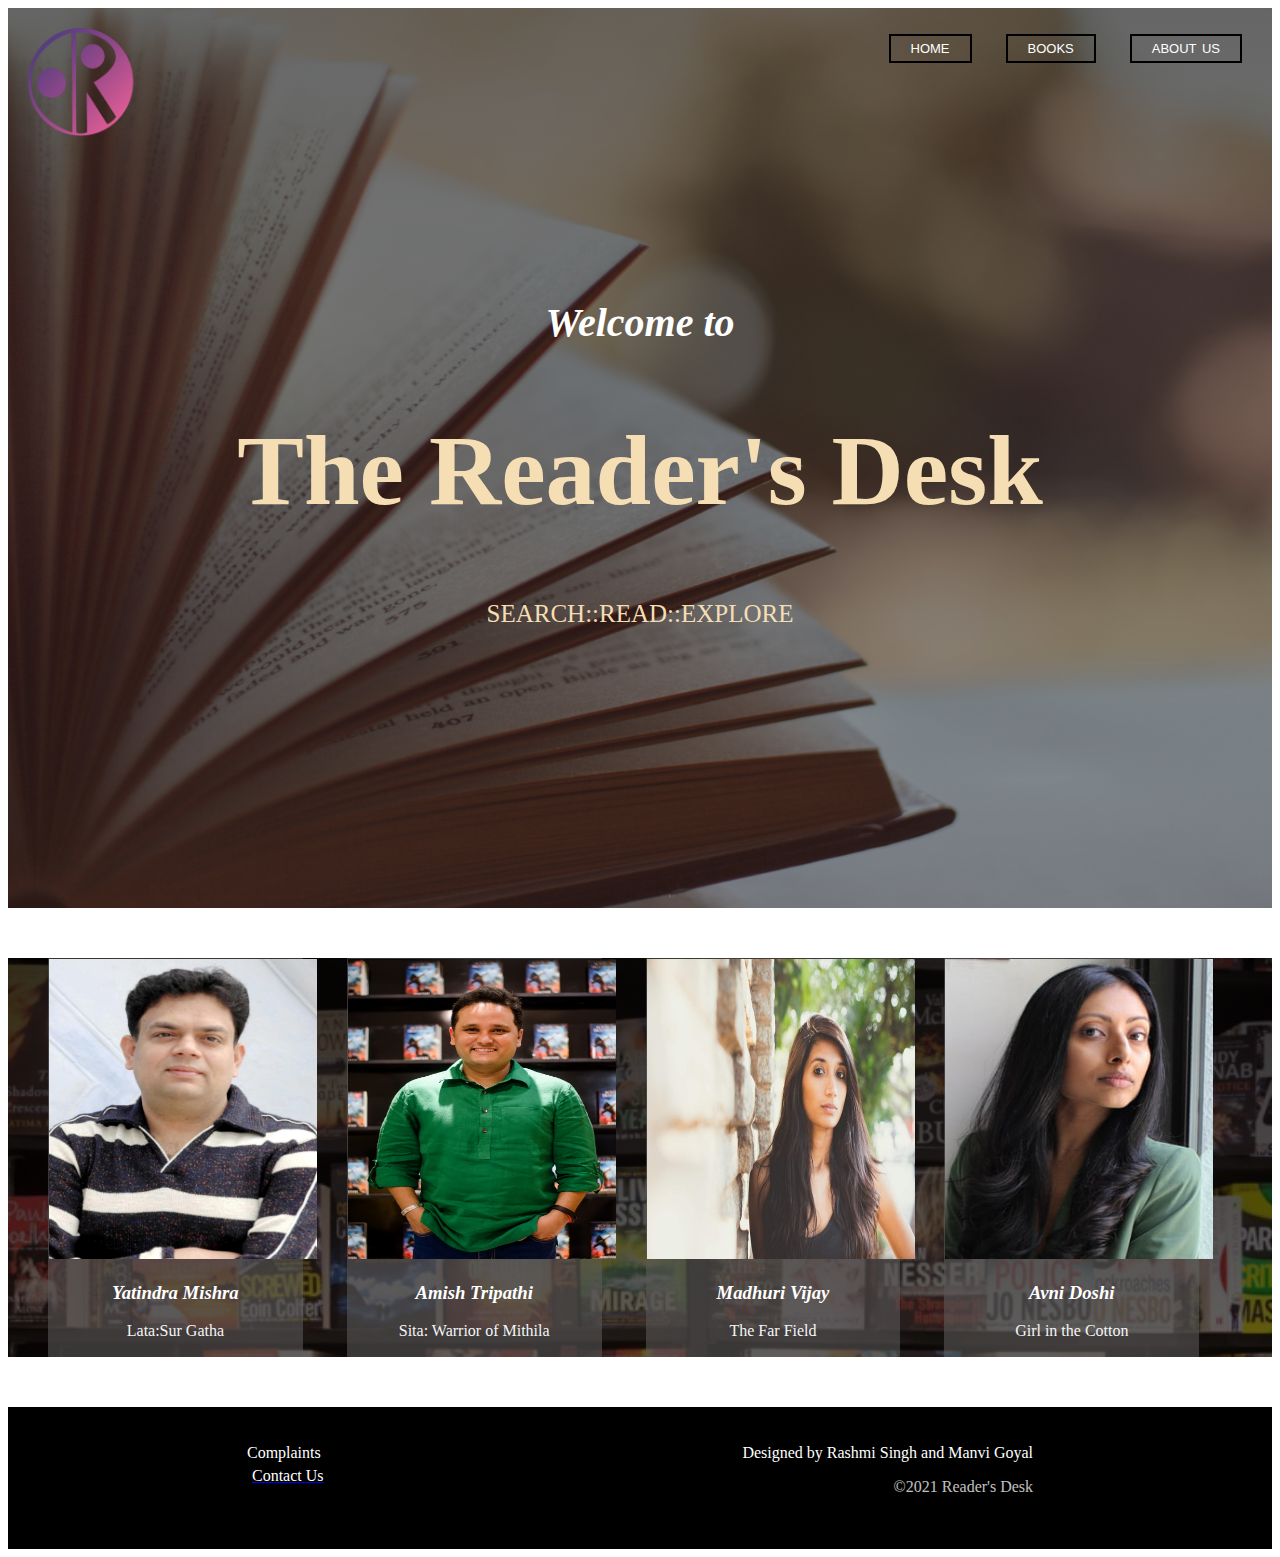
<file: index.html>
<!DOCTYPE html>
<html lang="en">
<head>
    <meta charset="UTF-8">
    <meta name="viewport" content="width=device-width, initial-scale=1.0">
    <meta name="description" content="description">
    <title>Reader's Desk</title>


    <!--Adding external CSS file-->
    <link rel="stylesheet" href="style.css">

   
    
    <style>
        .card {
          padding: 2px;
          width: 20%;
          border-radius: 1px;
          padding: 1px;
          margin-left:40px;
          display:inline-block;
          background-color:rgba(92, 90, 90, 0.575);
         
        }
        
        h3{
          font-family: 'Times New Roman', Times, serif;
          color:white;
          text-align:center;
          font-style: italic;
        }
        h3:hover{
          background-color:black;
          color:white;
        }
        
        
        .img {
          
          width:268px;
          height: 300px;
        }
        
        .description {
          font-family: 'Times New Roman', Times, serif;
          color:whitesmoke;
          text-align: center;
          font-size: medium;
          font-style: bold;
          
        }
       
        </style>
</head>
<body>
    <header class="header">
        <nav>
            <div class="row">
                <!--  Insert the logo image here -->
                <img src="images\logo.png" class="logo">
            </div>
            <ul class="nav">
                <li><a href="#" class="nav-ri" target="_blank">Home</a></li>
                <li><a href="book.html" class="nav-ri" target="_blank">Books</a></li>
                <li><a href="htmlfiles\aboutus.html" class="nav-ri" target="_blank">About Us</a></li>
            </ul>



        </nav>
    </header>
    <div class="front-text">
        <h4><i><b>Welcome to</b></i></h4>
        <h1>The Reader's Desk</h1>
        <h2>SEARCH::READ::EXPLORE</h2>
        
    </div>


<div class="cmain">
    <div class="card">
      <div class="image">
        <img src="images\yy.png"  class="img">
      </div>
        <div class="title">
          <a href="https://en.wikipedia.org/wiki/Yatindra_Mishra" class="d">
          <h3><b>Yatindra Mishra</b></h3> 
        </a>
           
        </div>
        <div class="description">
          <p>Lata:Sur Gatha</p>
        </div>
      </div>
        

      <div class="card">
        <div class="image">
          <img src="images\am.png"  class="img">
        </div>
          <div class="title">
            <a href="https://en.wikipedia.org/wiki/Amish_Tripathi" class="d">
            <h3><b>Amish Tripathi</b></h3>
          </a>
             
          </div>
          <div class="description">
            <p>Sita: Warrior of Mithila</p>
          </div>
        </div>

      <div class="card">
        <div class="image">
        <img src="images\m.png"  class="img">
      </div>
        <div class="title">
          <a href="https://madhurivijay.com/" class="d">
          <h3><b>Madhuri Vijay</b></h3>
        </a> 
           
        </div>
        <div class="description">
          <p>The Far Field</p>
        </div>
      </div>

      <div class="card">
        <div class="image">
          <img src="images\aa.png" class="img">
          

      </div>
      <div class="title">
        <a href="https://en.wikipedia.org/wiki/Avni_Doshi" class="d">
          <h3>Avni Doshi</h3>
          </a>

      </div>
      <div class="description">
          <p>Girl in the Cotton</p>
          

      </div>
      </div>
      </div>

      



    <footer class="footer">
        <div class="a">
            <section>
                
                <div>Complaints</div>
                <a href="contactus.html" target="_blank">
                <div class="c">Contact Us</div>
                </a>

            </section>
        </div>
        <div class="b">
            <section>
                <div>Designed by Rashmi Singh and Manvi Goyal</div>
                <p><p class="copyright">&#169;2021 Reader's Desk</p></p>
                
            </section>
        </div>

    </footer>

    
</body>
</html>
</file>
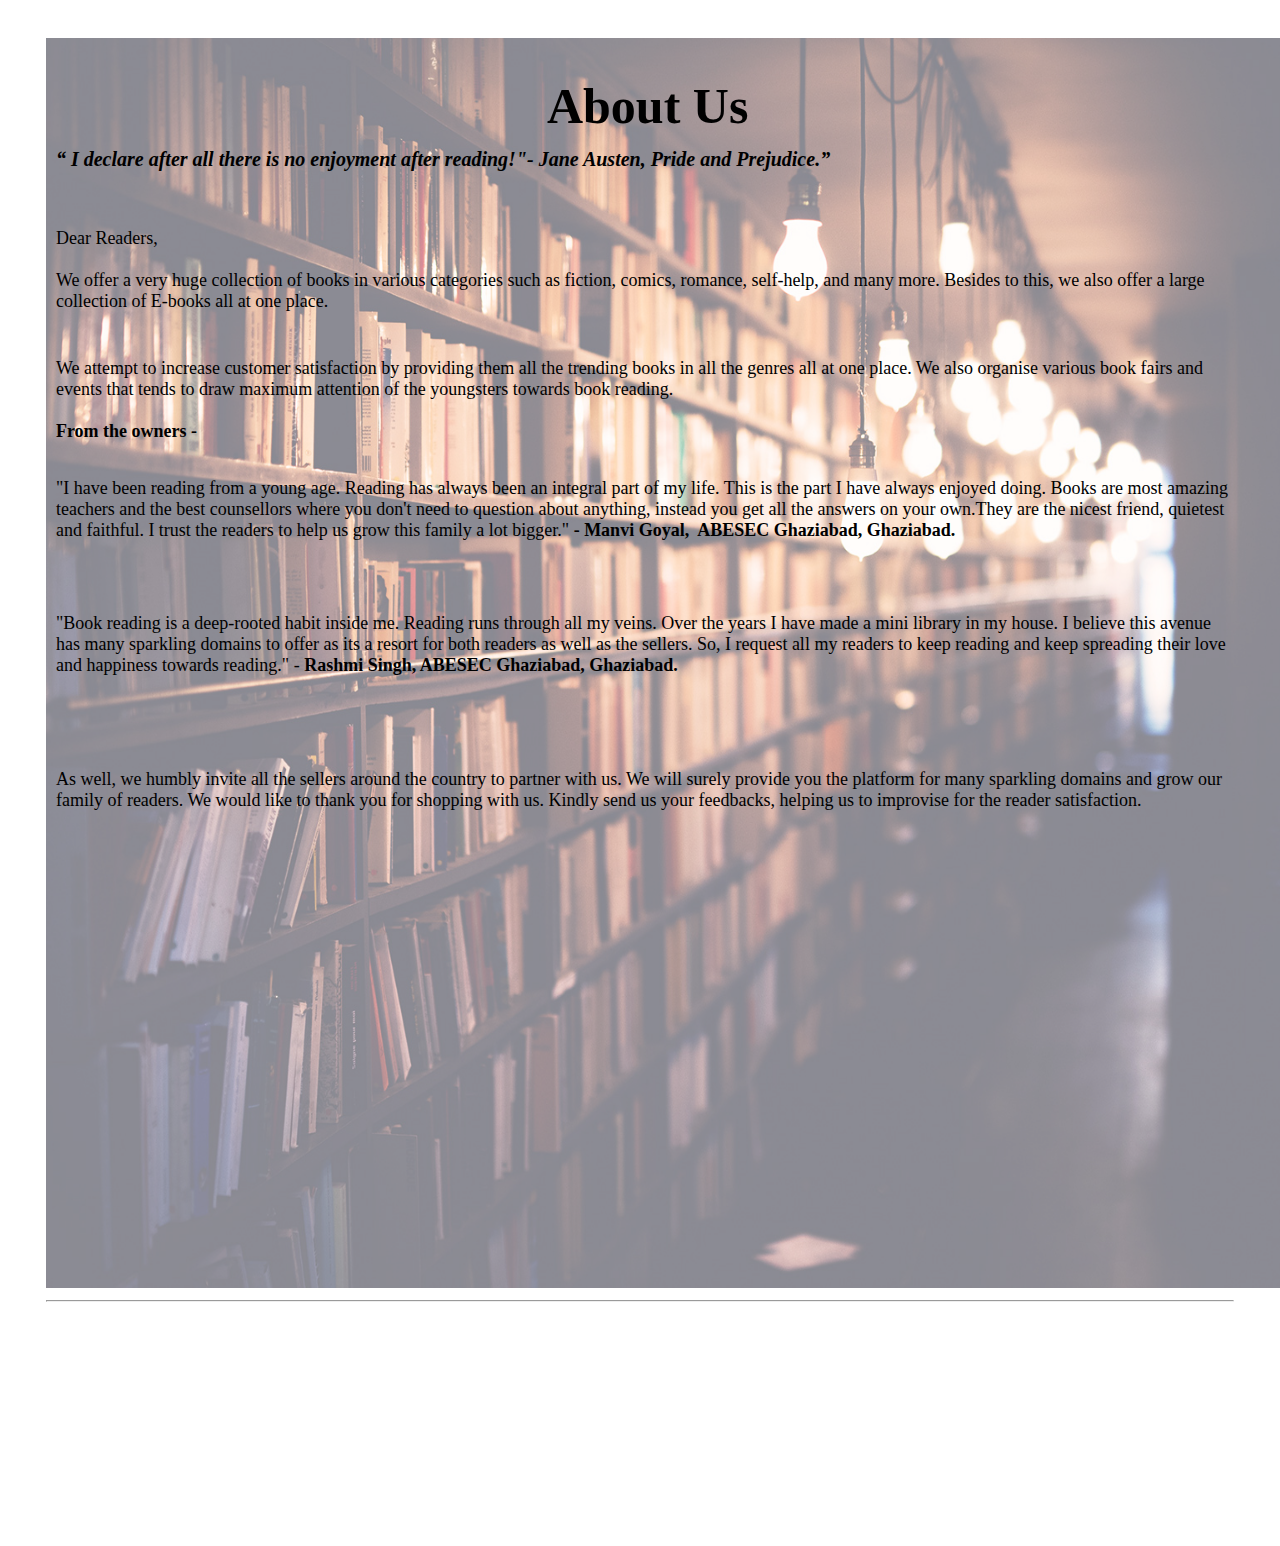
<file: aboutus.html>
<!DOCTYPE html>
<html>
<head>
<meta charset="utf-8">
    <meta http-equiv="X-UA-Compatible" content="IE=edge">
<meta name="viewport" content="width=device-width, initial-scale=1.0">
    <title>about us</title>
    <style>
        img{
            width:1250px;
            height:1250px;
            opacity: 0.5;
            flex-basis: auto;
            background-size: cover;
        }
        .aboutus { 
            margin: 3%; 
            position: relative; 
            
        } 
        .heading { 
            position: absolute; 
            top: 5px; 
            left: 500px;
            padding: 1px;
            font-family: serif;
            text-align: center; 
        } 
         .para1 { 
            position: absolute; 
            top: 110px; 
            left: 10px;
            font-family: cursive; 
        } 
        .para2 { 
            position: absolute; 
            top: 190px; 
            left: 10px;
            font-family: cursive; 
        }
            
            .para3 { 
            position: absolute; 
            top: 320px; 
            left: 10px; 
            font-family: cursive; 
        } 
        .para4 { 
            position: absolute; 
            top: 440px; 
            left: 10px;
            font-family: cursive; 
        }
         
        .para5 { 
            position: absolute; 
            top: 575px; 
            left: 10px;
            font-family: cursive; 
        }
         
        .para6 { 
            position: absolute; 
            top: 731px; 
            left: 10px;
            font-family: cursive; 
        }
    </style>
    </head>
    <body>
        <div class="aboutus">
        <img src="images\aboutbg.png">
        <h1 class="heading" style="font-size: 50px" ><b>About Us</b></h1>
        <p1 class="para1" style="font-size: 20px"><b><i><q> I declare after all there is no enjoyment after reading!"- Jane Austen,  Pride and Prejudice.</q></i></b></p1>
    <hr>
        <br>
        <br>
        <p2 class="para2" style="font-size:18px">
            Dear Readers,
            <br>
            <br>
            We offer a very huge collection of books in various categories such as fiction, comics, romance, self-help, and many more. Besides to this, we also offer a large collection of E-books all at one place.
        </p2>
        <br>
        <br>
        <p3 class="para3" style="font-size:18px">We attempt to increase customer satisfaction by providing them all the trending books in all the genres all at one place. We also organise various book fairs and events that tends to draw maximum attention of the youngsters towards book reading.<br>
        <br>
        <b>From the owners -</b></p3>
        <br>
        <br>
        
    <br>
        <p4 class="para4" style="font-size:18px">"I have been reading from a young age. Reading has always been an integral part of my life. This is the part I have always enjoyed doing. Books are most amazing teachers and the best counsellors where you don't need to question about anything, instead you get all the answers on your own.They are the nicest friend, quietest and faithful. I trust the readers to help us grow this family a lot bigger."<b> - Manvi Goyal,&nbsp; ABESEC Ghaziabad, Ghaziabad.</b></p4>
        <br>
        <br>
        <p5 class="para5" style="font-size:18px">"Book reading is a deep-rooted habit inside me. Reading runs through all my veins. Over the years I have made a mini library in my house. I believe this avenue has many sparkling domains to offer as its a resort for both readers as well as the sellers. So, I request all my readers to keep reading and keep spreading their love and happiness towards reading." - <b>Rashmi Singh, ABESEC Ghaziabad, Ghaziabad.</b> </p5>
        <br>
        <br>
        <p6 class="para6" style="font-size:18px"> As well, we humbly invite all the sellers around the country to partner with us. We will surely provide you the platform for many sparkling domains and grow our family of readers. We would like to thank you for shopping with us. Kindly send us your feedbacks, helping us to improvise for the reader satisfaction.</p6>
        </div>
    </body>
</html>
</file>
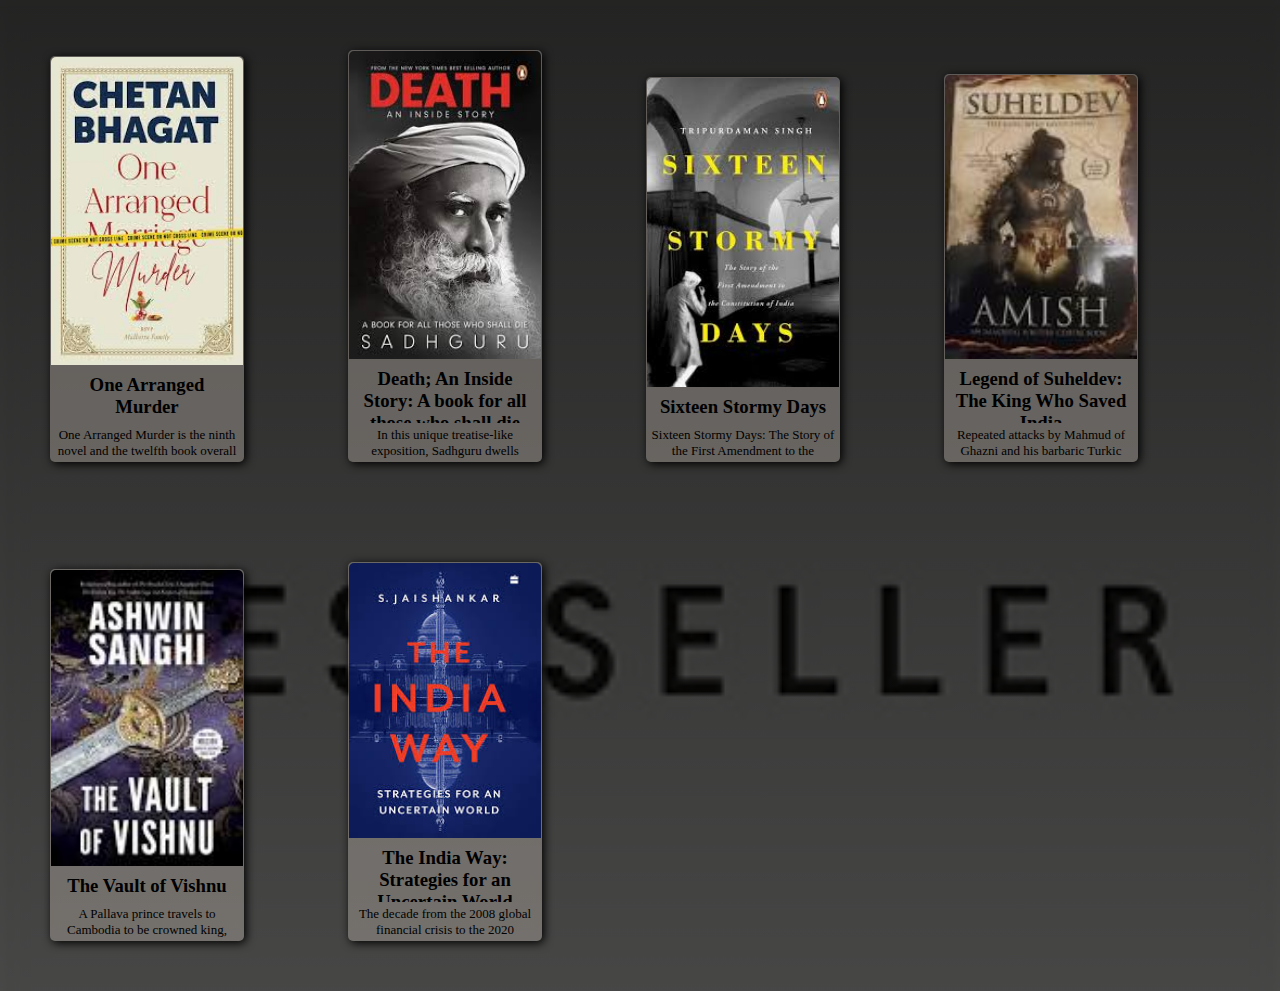
<file: bestseller.html>
<!DOCTYPE html>
<html lang="en">
<head>
    <meta charset="UTF-8">
    <meta name="viewport" content="width=device-width, initial-scale=1.0">
    <title>Indian Bestsellers 2020</title>
    <style>

*{
    margin:0px;
    padding:0px;
    
    
}
body{
    font-family: serif;
    
}
.main{
    background-image:linear-gradient(rgba(0,0,0,0.8),rgba(0,0,0,0.6)), url(bo-img/best.png);
    background-repeat: no-repeat;
    background-size: cover;
    
    
}


.cards{
    width:15%;
    height:15%;
    display: inline-block;
    background-color:rgba(214, 204, 196, 0.322)  ;
    border-radius: 5px;
    margin:50px;
    box-shadow: 2px 2px 10px black;
    max-height: 500px;
    padding:1px;
    


}
.cards:hover{
    box-shadow: 5px 5px 15px burlywood;
    transform: scale(1.1);
}
.image img{
    height:100%;
    width:100%;
    border-top-right-radius: 5px;
    border-top-left-radius: 5px;
    
}
.title{
    text-align: center;
    padding:5px;
    color:black;
    font-family: cursive;
    max-height: 50px;
    overflow-y:scroll;
    


}
.description{
    text-align:center;
    padding:4px;
    max-height: 30px;
    overflow-y: scroll;
    font-size: small;
    color: black;
    font-family: verdana;


}
button{
    margin-top: 30px;
    margin-bottom: 30px;
    background-color: white;
    border: 1px solid black;
    padding: 5px;
    border-radius: 5px;
    cursor: pointer;
}
button:hover{
    color: white;
    background-color: black;
    transition: 0.1s;
    
}
.review{
    text-align: center;
}











    </style>
    
    

   
</head>
<body>
    <!-- main -->
    <div class="main">
    <div class="cards">
        <div class="image">
            <img src="best-img\chetan.png">
            

        </div>
        <div class="title">
            <h3>One Arranged Murder</h3>
            
        </div>
        <div class="description" id="description">
            <p>One Arranged Murder is the ninth novel and the twelfth book overall written by the Indian author Chetan Bhagat. The novel is the sequel to Bhagat's 2018 novel The Girl in Room 105.Saurabh Maheshwari is engaged to Prerna Malhotra. His marriage is three months away. On the night of karva chauth, however, Prerna is murdered after being pushed from her terrace. With Inspector Vijender Singh, the case is investigated by Saurabh and Keshav Rajpurohit.</p>
           
        </div>
       
            
        

        <div class="review">

        </div>
        
    </div>

    <div class="cards">
        <div class="image">
            <img src="best-img\sadh.png">
            

        </div>
        <div class="title">
            <h3>Death; An Inside Story: A book for all those who shall die</h3>

        </div>
        <div class="description">
            <p>In this unique treatise-like exposition, Sadhguru dwells extensively upon his inner experience as he expounds the more profound aspects of death that are rarely spoken about.</p>

        
            

        </div>
        <div class="review">

        </div>
        
    </div>

    <div class="cards">
        <div class="image">
            <img src="best-img\six.png">
            

        </div>
        <div class="title">
            <h3>Sixteen Stormy Days</h3>

        </div>
        <div class="description">
            <p>Sixteen Stormy Days: The Story of the First Amendment to the Constitution of India is the non-fiction book written by historian Tripurdaman Singh and published by Penguin Random House in February 2020.[1] The book is about the first amendment of the constitution of India and its history.</p>
            
        </div>
        <div class="review">

        </div>
        
    </div>

    


    <div class="cards">
        <div class="image">
            <img src="best-img\suhel.png">
            

        </div>
        <div class="title">
            <h3>Legend of Suheldev: The King Who Saved India</h3>

        </div>
        <div class="description">
            <p>Repeated attacks by Mahmud of Ghazni and his barbaric Turkic hordes have weakened India’s northern regions. The invaders lay waste to vast swathes of the subcontinent—plundering, killing, raping, pillaging. Many of the old Indian kingdoms, tired and divided, fall to them. Those who do fight, battle with old codes of chivalry, and are unable to stop the savage Turkic army which repeatedly breaks all rules to win. Then the Turks raid and destroy one of the holiest temples in the land: the magnificent Lord Shiva temple at Somnath.

                At this most desperate of times, a warrior rises to defend the nation.
                
                King Suheldev.
                
                The ruler of a small kingdom, he sees what must be done for his motherland, and is willing to sacrifice his all for it.
                
                A fierce rebel. A charismatic leader. An inclusive patriot.
                
                Read this blockbuster epic adventure of courage and heroism, a fictional tale based on true events, that recounts the story of that lionhearted warrior and the magnificent Battle of Bahraich.</p>
            

        </div>
        <div class="review">

        </div>
        
    </div>

    


   


    <div class="cards">
        <div class="image">
            <img src="best-img\vishnu.png">
            

        </div>
        <div class="title">
            <h3>The Vault of Vishnu</h3>

        </div>
        <div class="description">
            <p>A Pallava prince travels to Cambodia to be crowned king, carrying with him secrets that will be the cause of great wars many centuries later.

                A Buddhist monk in ancient China treks south to India, searching for the missing pieces of a puzzle that could make his emperor all-powerful.
                
                A Neolithic tribe fights to preserve their sacred knowledge, oblivious to the war drums on the Indo-China border.
                
                Meanwhile, far away in the temple town of Kanchipuram, a reclusive scientist deciphers ancient texts even as a team of secret agents shadows his every move.
                
                Caught in the storm is a young investigator with a complex past of her own, who must race against time to maintain the balance of power in the new world.</p>
            
        </div>
        <div class="review">

        </div>
        
    </div>

    <div class="cards">
        <div class="image">
            <img src="best-img\way.png">
            

        </div>
        <div class="title">
            <h3>The India Way: Strategies for an Uncertain World</h3>

        </div>
        <div class="description">
            <p>The decade from the 2008 global financial crisis to the 2020 coronavirus pandemic has seen a real transformation of the world order. The very nature of international relations and its rules are changing before our eyes. For India, this means optimal relationships with all the major powers to best advance its goals. It also requires a bolder and non-reciprocal approach to its neighbourhood. A global footprint is now in the making that leverages India's greater capability and relevance, as well as its unique diaspora. This era of global upheaval entails greater expectations from India, putting it on the path to becoming a leading power. In The India Way, S. Jaishankar, India's Minister of External Affairs, analyses these challenges and spells out possible policy responses. He places this thinking in the context of history and tradition, appropriate for a civilizational power that seeks to reclaim its place on the world stage.</p>
            
        </div>
        <div class="review">

        </div>
        
    </div>

    

    


    
        
    





    
</div>


    
    
</body>
</html>
</file>
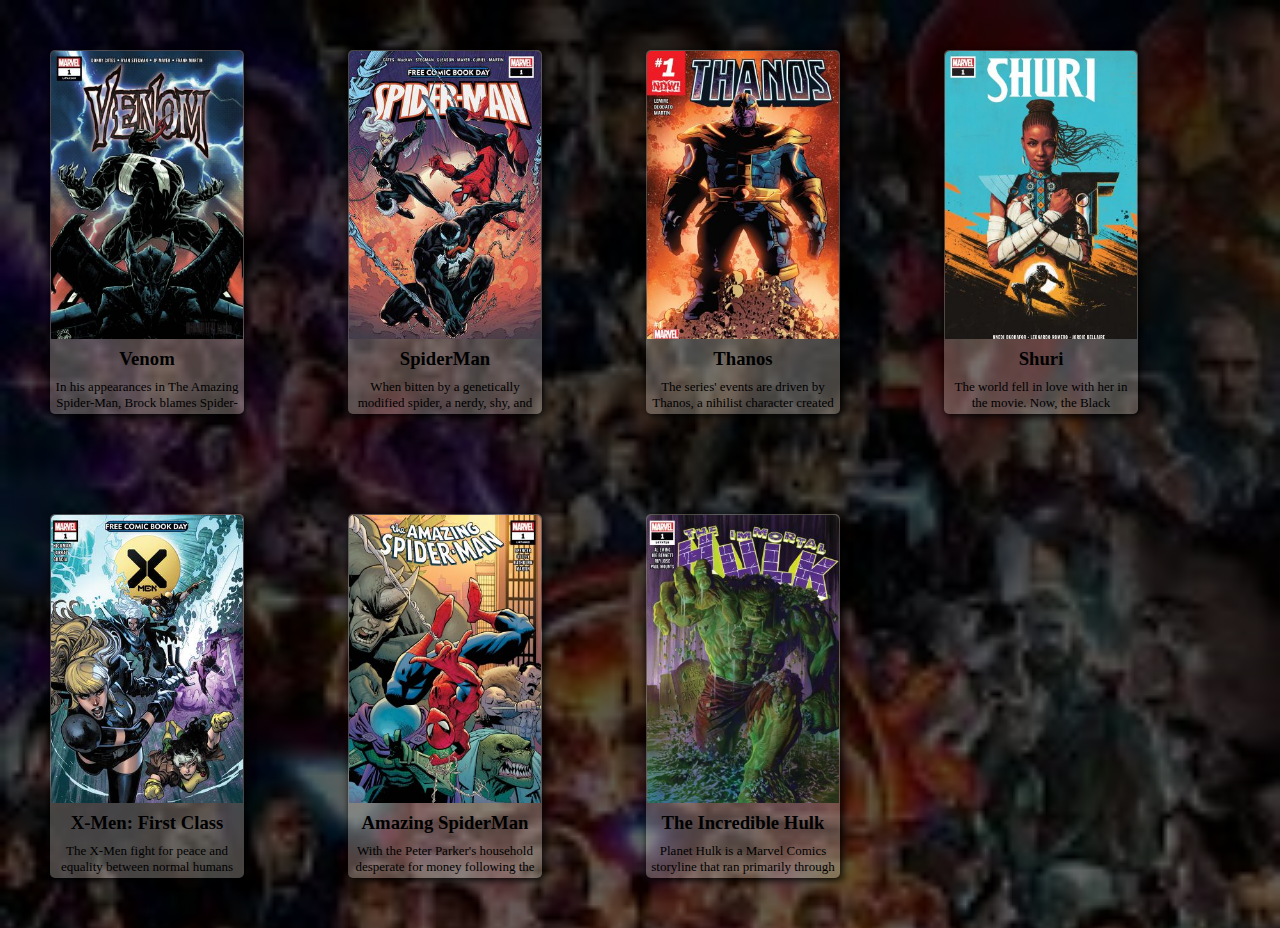
<file: comic.html>
<!DOCTYPE html>
<html lang="en">
<head>
    <meta charset="UTF-8">
    <meta name="viewport" content="width=device-width, initial-scale=1.0">
    <title>Marvel Comics</title>
    <style>

*{
    margin:0px;
    padding:0px;
    
    
}
body{
    font-family: serif;
    
}
.main{
    background-image:linear-gradient(rgba(0,0,0,0.8),rgba(0,0,0,0.6)), url(marvel.png);
    background-repeat: no-repeat;
    background-size: cover;
    
    
}


.cards{
    width:15%;
    height:10%;
    display: inline-block;
    background-color: rgba(214, 204, 196, 0.322) ;
    border-radius: 5px;
    margin:50px;
    box-shadow: 2px 2px 10px black;
    max-height: 500px;
    padding:1px;
    


}
.cards:hover{
    transform: scale(1.1);
    box-shadow: 5px 5px 15px white;
}
.image img{
    height:100%;
    width:100%;
    border-top-right-radius: 5px;
    border-top-left-radius: 5px;
    
}
.title{
    text-align: center;
    padding:5px;
    color:black;
    font-family: cursive;
    


}
.description{
    text-align:center;
    padding:4px;
    max-height: 30px;
    overflow-y: scroll;
    font-size: small;
    color: black;
    font-family: 'Times New Roman', Times, serif;
    font-style:bold;


}
button{
    margin-top: 30px;
    margin-bottom: 30px;
    background-color: white;
    border: 1px solid black;
    padding: 5px;
    border-radius: 5px;
    cursor: pointer;
}
button:hover{
    color: white;
    background-color: black;
    transition: 0.1s;
    
}
.review{
    text-align: center;
}











    </style>
    
    

   
</head>
<body>
    <!-- main -->
    <div class="main">
    <div class="cards">
        <div class="image">
            <img src="venom.png">
            

        </div>
        <div class="title">
            <h3>Venom</h3>
            
        </div>
        <div class="description" id="description">
            <p>In his appearances in The Amazing Spider-Man, Brock blames Spider-Man for ending his career by debunking one of his stories. He bonds with the Venom symbiote, a sentient alien that had previously bonded with (and been rejected by) Spider-Man. Together, Brock and the symbiote become Venom.</p>
           
        </div>
       
            
        

        <div class="review">

        </div>
        
    </div>

    <div class="cards">
        <div class="image">
            <img src="spider.png">
            

        </div>
        <div class="title">
            <h3>SpiderMan</h3>

        </div>
        <div class="description">
            <p>When bitten by a genetically modified spider, a nerdy, shy, and awkward high school student gains spider-like abilities that he eventually must use to fight evil as a superhero after tragedy befalls his family. Based on Marvel Comics' superhero character, this is a story of Peter Parker who is a nerdy high-schooler.</p>

        
            

        </div>
        <div class="review">

        </div>
        
    </div>

    <div class="cards">
        <div class="image">
            <img src="thanos.png">
            

        </div>
        <div class="title">
            <h3>Thanos</h3>

        </div>
        <div class="description">
            <p>The series' events are driven by Thanos, a nihilist character created for Marvel by Starlin in 1973. ... When Thanos uses his powers to instantly kill half of the living beings in the universe, Adam Warlock leads Earth's remaining heroes against him.</p>
            
        </div>
        <div class="review">

        </div>
        
    </div>

    


    <div class="cards">
        <div class="image">
            <img src="shuri.png">
            

        </div>
        <div class="title">
            <h3>Shuri</h3>

        </div>
        <div class="description">
            <p>The world fell in love with her in the movie. Now, the Black Panther's techno-genius sister launches her own adventures — written by best-selling Afrofuturist author Nnedi Okorafor and drawn by Eisner-nominated artist Leonardo Romero! The Black Panther has disappeared, lost on a mission in space</p>
            

        </div>
        <div class="review">

        </div>
        
    </div>

    


   


    <div class="cards">
        <div class="image">
            <img src="xmen.png">
            

        </div>
        <div class="title">
            <h3>X-Men:&nbsp;First Class</h3>

        </div>
        <div class="description">
            <p>The X-Men fight for peace and equality between normal humans and mutants in a world where anti-mutant bigotry is fierce and widespread. They are led by Charles Xavier, also known as Professor X, a powerful mutant telepath who can control and read minds.</p>
            
        </div>
        <div class="review">

        </div>
        
    </div>

    <div class="cards">
        <div class="image">
            <img src="amazingspider.png">
            

        </div>
        <div class="title">
            <h3>Amazing SpiderMan</h3>

        </div>
        <div class="description">
            <p>With the Peter Parker's household desperate for money following the death of Ben Parker, Peter Parker decides to continue in show business as Spider-Man. However, not only does he find it impossible to cash his paycheck (made out to Spider-Man), but the irrational editorials by J.</p>
            
        </div>
        <div class="review">

        </div>
        
    </div>

    <div class="cards">
        <div class="image">
            <img src="hulk.png">
            

        </div>
        <div class="title">
            <h3>The Incredible Hulk</h3>

        </div>
        <div class="description">
            <p>Planet Hulk is a Marvel Comics storyline that ran primarily through issues of The Incredible Hulk starting in 2006. It dealt with the Marvel heroes' decision to send the Hulk away, his acclimation to and conquest of the planet where he landed, and his efforts to return to Earth to take his revenge.</p>

            
            
        </div>
        <div class="review">

        </div>
        
    </div>


    


    
        
    </div>





    
</div>


    
    
</body>
</html>
</file>
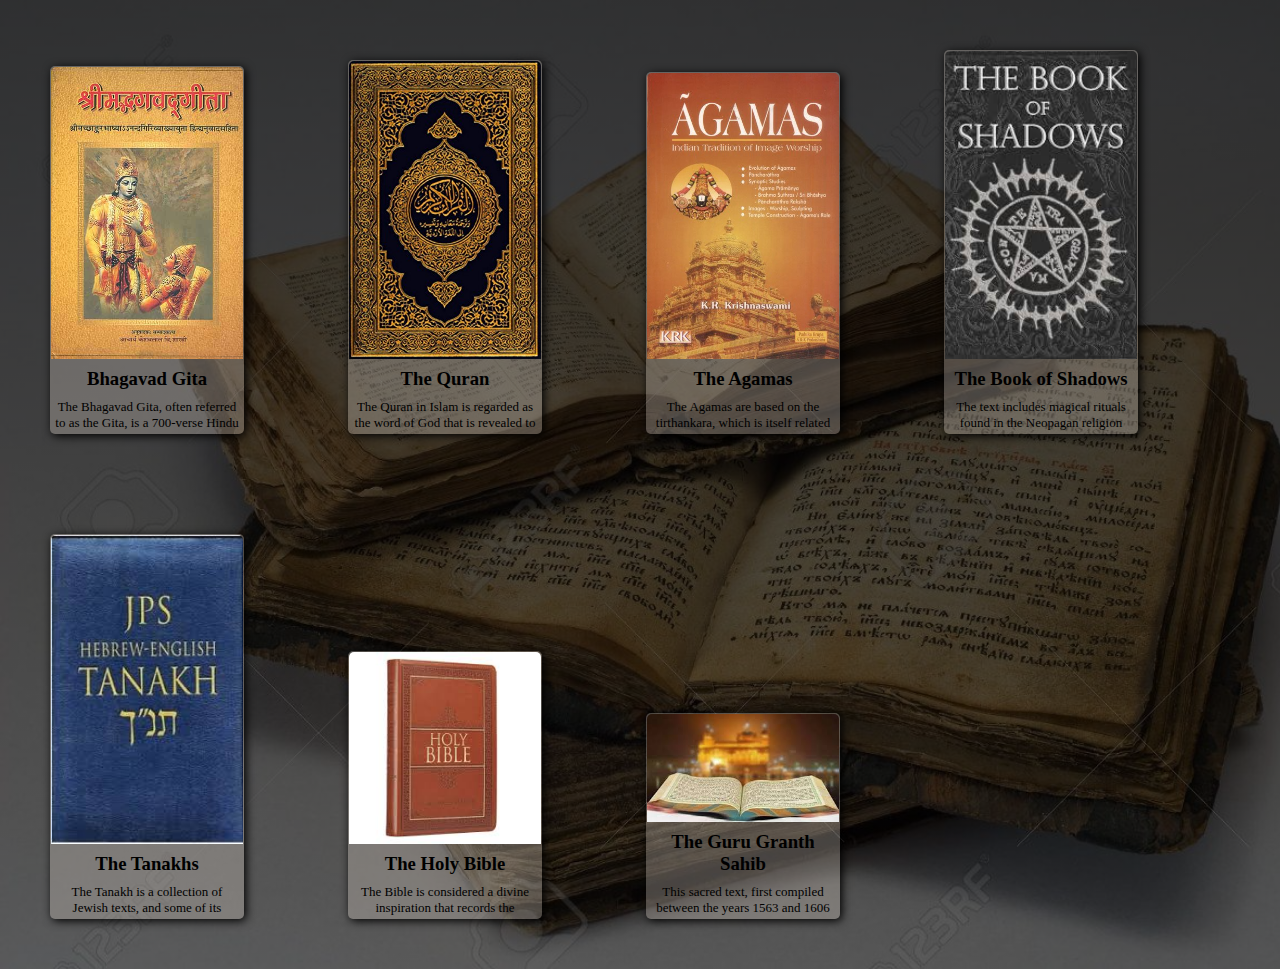
<file: religious.html>
<!DOCTYPE html>
<html lang="en">
<head>
    <meta charset="UTF-8">
    <meta name="viewport" content="width=device-width, initial-scale=1.0">
    <title>Religious Books</title>
    <style>

*{
    margin:0px;
    padding:0px;
    
    
}
body{
    font-family: serif;
    
}
.main{
    background-image:linear-gradient(rgba(0,0,0,0.8),rgba(0,0,0,0.6)), url(bo-img/relc.png);
    background-repeat: no-repeat;
    background-size: cover;
    
    
}


.cards{
    width:15%;
    height:10%;
    display: inline-block;
    background-color: rgba(214, 204, 196, 0.322) ;
    border-radius: 5px;
    margin:50px;
    box-shadow: 2px 2px 10px black;
    max-height: 500px;
    padding:1px;
    


}
.cards:hover{
    box-shadow: 5px 5px 15px teal;
    transform: scale(1.1);
}
.image img{
    height:100%;
    width:100%;
    border-top-right-radius: 5px;
    border-top-left-radius: 5px;
    
}
.title{
    text-align: center;
    padding:5px;
    color:black;
    font-family: cursive;
    


}
.description{
    text-align:center;
    padding:4px;
    max-height: 30px;
    overflow-y: scroll;
    font-size: small;
    color: black;
    font-family: fantasy;


}
button{
    margin-top: 30px;
    margin-bottom: 30px;
    background-color: white;
    border: 1px solid black;
    padding: 5px;
    border-radius: 5px;
    cursor: pointer;
}
button:hover{
    color: white;
    background-color: black;
    transition: 0.1s;
    
}
.review{
    text-align: center;
}











    </style>
    
    

   
</head>
<body>
    <!-- main -->
    <div class="main">
    <div class="cards">
        <div class="image">
            <img src="rel-img\geeta.png">
            

        </div>
        <div class="title">
            <h3>Bhagavad Gita</h3>
            
        </div>
        <div class="description" id="description">
            <p>The Bhagavad Gita, often referred to as the Gita, is a 700-verse Hindu scripture that is part of the epic Mahabharata, commonly dated to the second century BCE. The Gita is set in a narrative framework of a dialogue between Pandava prince Arjuna and his guide and charioteer Krishna.</p>
           
        </div>
       
            
        

        <div class="review">

        </div>
        
    </div>

    <div class="cards">
        <div class="image">
            <img src="rel-img\qura.png">
            

        </div>
        <div class="title">
            <h3>The Quran</h3>

        </div>
        <div class="description">
            <p>The Quran in Islam is regarded as the word of God that is revealed to Muhammad, and the Hadiths contains the saying of the Muhammad and his followers, as this is a kind of narrative. These are authoritative texts in Islam.</p>

        
            

        </div>
        <div class="review">

        </div>
        
    </div>

    <div class="cards">
        <div class="image">
            <img src="rel-img\aga.png">
            

        </div>
        <div class="title">
            <h3>The Agamas</h3>

        </div>
        <div class="description">
            <p>The Agamas are based on the tirthankara, which is itself related to the body of doctrines that come through authoritative teachers. These are fixed truths and a tradition without any discernible origin.</p>
            
        </div>
        <div class="review">

        </div>
        
    </div>

    


    <div class="cards">
        <div class="image">
            <img src="rel-img\book.png">
            

        </div>
        <div class="title">
            <h3>The Book of Shadows</h3>

        </div>
        <div class="description">
            <p>The text includes magical rituals found in the Neopagan religion known as Wicca. The Wicca movement proliferated in early 20th Century England, and has now spread across large parts of the English-speaking world.</p>
            

        </div>
        <div class="review">

        </div>
        
    </div>

    


   


    <div class="cards">
        <div class="image">
            <img src="rel-img\tanak.png">
            

        </div>
        <div class="title">
            <h3>The Tanakhs</h3>

        </div>
        <div class="description">
            <p>The Tanakh is a collection of Jewish texts, and some of its source material serves as the basis for the Christian Bible's Old Testament. Many of the same divine teachings from the Bible are recorded in it</p>
            
        </div>
        <div class="review">

        </div>
        
    </div>

    <div class="cards">
        <div class="image">
            <img src="rel-img\bi.png">
            

        </div>
        <div class="title">
            <h3>The Holy Bible</h3>

        </div>
        <div class="description">
            <p>The Bible is considered a divine inspiration that records the relationship between God and humankind. The sacred text dates back to 4th Century from when copies have been preserved in the Vatican Library, and includes the holy writing related to Jesus. It is regarded by Christians as the inerrant word of the God.</p>
            
        </div>
        <div class="review">

        </div>
        
    </div>

    <div class="cards">
        <div class="image">
            <img src="rel-img\ggs.png">
            

        </div>
        <div class="title">
            <h3>The Guru Granth Sahib</h3>

        </div>
        <div class="description">
            <p>This sacred text, first compiled between the years 1563 and 1606 by Guru Arjan, the fifth Sikh Guru, also includes the teachings of 13 Hindu Bhakti movements’ saints, and two from Islam.</p>

            
            
        </div>
        <div class="review">

        </div>
        
    </div>


    


    
        
    </div>





    
</div>


    
    
</body>
</html>
</file>
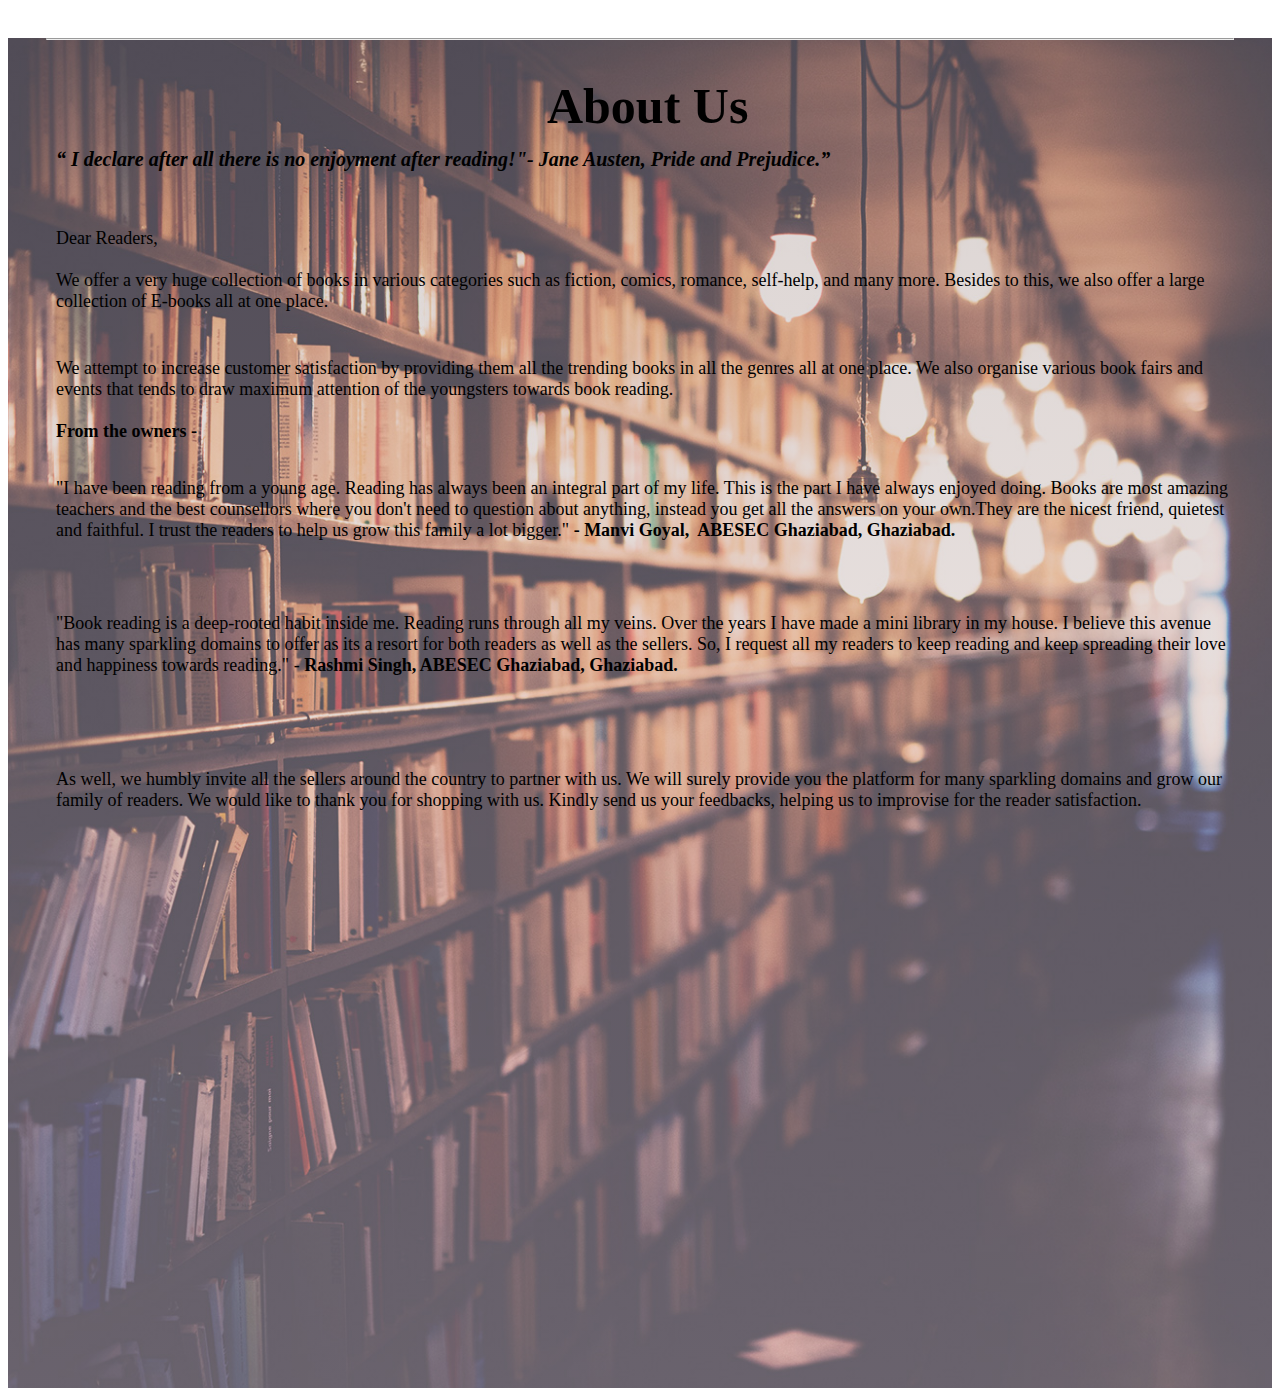
<file: htmlfiles/aboutus.html>
<!DOCTYPE html>
<html>
<head>
<meta charset="utf-8">
    <meta http-equiv="X-UA-Compatible" content="IE=edge">
<meta name="viewport" content="width=device-width, initial-scale=1.0">
    <title>about us</title>
    <style>
       header{
    background-image:linear-gradient(rgba(165, 154, 154, 0.4),rgba(226, 210, 210, 0.4)), url(../images/aboutbg.png);
    background-size:cover;
    background-position:center;
    height: 150vh;
}
        
        .aboutus { 
            margin: 3%; 
            position: relative; 
            
        } 
        .heading { 
            position: absolute; 
            top: 5px; 
            left: 500px;
            padding: 1px;
            font-family: serif;
            text-decoration-color: chartreuse;
            text-align: center; 
        } 
         .para1 { 
            position: absolute; 
            top: 110px; 
            left: 10px;
            font-family: cursive; 
        } 
        .para2 { 
            position: absolute; 
            top: 190px; 
            left: 10px;
            font-family: cursive; 
        }
            
            .para3 { 
            position: absolute; 
            top: 320px; 
            left: 10px; 
            font-family: cursive; 
        } 
        .para4 { 
            position: absolute; 
            top: 440px; 
            left: 10px;
            font-family: cursive; 
        }
         
        .para5 { 
            position: absolute; 
            top: 575px; 
            left: 10px;
            font-family: cursive; 
        }
         
        .para6 { 
            position: absolute; 
            top: 731px; 
            left: 10px;
            font-family: cursive; 
        }
    </style>
    </head>
    <body>
        <header class="header">
        <div class="aboutus">
        
        <h1 class="heading" style="font-size: 50px" ><b>About Us</b></h1>
        <p1 class="para1" style="font-size: 20px"><b><i><q> I declare after all there is no enjoyment after reading!"- Jane Austen,  Pride and Prejudice.</q></i></b></p1>
    <hr>
        <br>
        <br>
        <p2 class="para2" style="font-size:18px">
            Dear Readers,
            <br>
            <br>
            We offer a very huge collection of books in various categories such as fiction, comics, romance, self-help, and many more. Besides to this, we also offer a large collection of E-books all at one place.
        </p2>
        <br>
        <br>
        <p3 class="para3" style="font-size:18px">We attempt to increase customer satisfaction by providing them all the trending books in all the genres all at one place. We also organise various book fairs and events that tends to draw maximum attention of the youngsters towards book reading.<br>
        <br>
        <b>From the owners -</b></p3>
        <br>
        <br>
        
    <br>
        <p4 class="para4" style="font-size:18px">"I have been reading from a young age. Reading has always been an integral part of my life. This is the part I have always enjoyed doing. Books are most amazing teachers and the best counsellors where you don't need to question about anything, instead you get all the answers on your own.They are the nicest friend, quietest and faithful. I trust the readers to help us grow this family a lot bigger."<b> - Manvi Goyal,&nbsp; ABESEC Ghaziabad, Ghaziabad.</b></p4>
        <br>
        <br>
        <p5 class="para5" style="font-size:18px">"Book reading is a deep-rooted habit inside me. Reading runs through all my veins. Over the years I have made a mini library in my house. I believe this avenue has many sparkling domains to offer as its a resort for both readers as well as the sellers. So, I request all my readers to keep reading and keep spreading their love and happiness towards reading." - <b>Rashmi Singh, ABESEC Ghaziabad, Ghaziabad.</b> </p5>
        <br>
        <br>
        <p6 class="para6" style="font-size:18px"> As well, we humbly invite all the sellers around the country to partner with us. We will surely provide you the platform for many sparkling domains and grow our family of readers. We would like to thank you for shopping with us. Kindly send us your feedbacks, helping us to improvise for the reader satisfaction.</p6>
        </div>
    </header>
    </body>
</html>
</file>
<file: style.css>
header{
    background-image:linear-gradient(rgba(0,0,0,0.6),rgba(0,0,0,0.4)), url(book.jpg);
    background-size:cover;
    background-position:center;
    height: 100vh;
}
.cmain{
    background-image:linear-gradient(rgba(0,0,0,0.8),rgba(0,0,0,0.6)), url(wribg.png.png);
    background-repeat: no-repeat;
    background-size: cover;
    margin-top: 50px;
   
    

}
.logo{
    float:left;
    height:110px;
    width:110px;
    position:absolute;
    
    padding: 20px;
}

.nav{
    float: right;
    list-style-type: none;
}
.nav li{
    display: inline-block;
    margin-top: 10px;
    margin-right: 30px;
    text-transform: uppercase;
    padding: 5px;
    font-family: Verdana, Geneva, Tahoma, sans-serif;
    font-size: small;
    border: solid 2px black;
    word-spacing: 2px;
}
.nav-ri{
    text-decoration: none;
    transition: 0.6s ease-in-out ;
    padding: 5px 15px;
    color: white;

    
}
.nav-ri:hover{
    background-color:wheat;
    color:black;

}
.front-text{
    position: absolute;
    width:1140px;
    top:50%;
    left:50%;
    transform: translate(-50%,-50%);
}
h1{
    color:wheat;
    text-align: center;
    font-size: 100px;
    font-family: 'Times New Roman', Times, serif;
    

    
}

h2{
    color:wheat;
    text-align: center;
    font-size: large;
    font-weight: 300;
    font-family: cursive;
    padding: 5px;
    font-size:25px;
        
    

}
h4{
    color:white;
    text-align: center;
    font-size: medium;
    font-size: 40px;
    font-family: cursive;

}
h6{
    color:black;
    text-align: center;
    font-size: medium;
    font-size: 40px;
    font-family: 'Times New Roman', Times, serif;

}
.footer{
    background-color:black;
    color:white;
    display: flex;
    justify-content:space-around;
    padding: 2em;
    font-family: cursive;
    margin-top:50px;
}
.a{
    text-align: left;
    padding: 5px;
    word-spacing:5%;
   
    
}
.c{
    text-align: left;
    padding: 5px;
    word-spacing:5%;
    
    text-decoration: none;
    color:white;

}
    
.b{
    text-align: right;
    padding: 5px;
    word-spacing:5%;
    

    
    

}
.copyright{
    opacity:.75;
   
      
}
.d{
    text-decoration: none;
}
</file>
